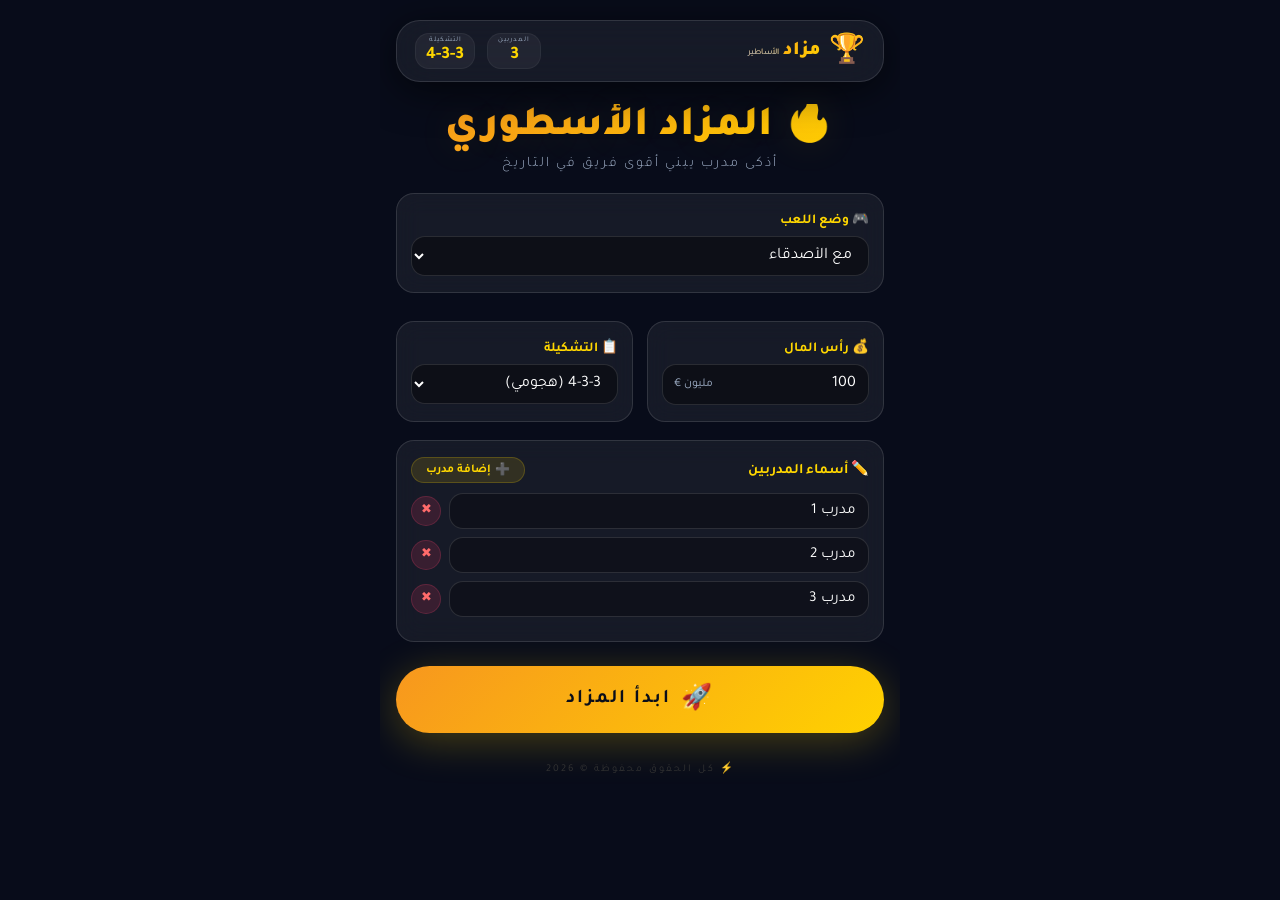
<file: index.html>
<!DOCTYPE html>
<html dir="rtl" lang="ar">
<head>
    <meta charset="UTF-8">
    <meta name="viewport" content="width=device-width, initial-scale=1.0, maximum-scale=1.0, user-scalable=no">
    <title>مزاد الأساطير</title>
    <link rel="stylesheet" href="style.css">
</head>
<body>

    <!-- شاشة تحميل -->
    <div class="loading-screen" id="loadingScreen">
        <div class="loading-spinner"></div>
        <div class="loading-text">⚽ جاري التحميل...</div>
        <div style="color:#555;font-size:0.7em;margin-top:8px;letter-spacing:2px;">مزاد الأساطير</div>
    </div>

    <!-- خلفية -->
    <div class="stars" id="stars"></div>
    <div class="football-bg">⚽</div>

    <div class="setup-container" id="setupScreen">
        <!-- الشريط العلوي -->
        <div class="top-bar">
            <div class="logo">
                <span class="icon">🏆</span>
                <span class="gold-text">مزاد<span class="sub-text">الأساطير</span></span>
            </div>
            <div class="top-stats">
                <div class="stat-item">
                    <div class="label">المدربين</div>
                    <div class="value" id="displayCount">0</div>
                </div>
                <div class="stat-item">
                    <div class="label">التشكيلة</div>
                    <div class="value" id="displayFormation">4-3-3</div>
                </div>
            </div>
        </div>

        <!-- العنوان -->
        <div class="header-section">
            <h1 class="main-title">🔥 المزاد الأسطوري</h1>
            <p class="main-subtitle">أذكى مدرب يبني أقوى فريق في التاريخ</p>
        </div>

        <!-- وضع اللعب -->
        <div class="setup-group" style="margin-bottom:10px;">
            <label>🎮 وضع اللعب</label>
            <select id="gameMode" onchange="toggleGameMode()">
                <option value="local">مع الأصدقاء </option>
                <option value="ai">) ضد الكمبيوتر </option>
                <option value="online">🎮 أونلاين </option>
            </select>
        </div>

        <!-- الإعدادات الأساسية -->
        <div class="setup-grid">
            <div class="setup-group">
                <label>💰 رأس المال</label>
                <div class="input-wrapper">
                    <input type="number" id="budget" value="100" min="50" max="500">
                    <span class="input-suffix">مليون €</span>
                </div>
            </div>
            <div class="setup-group">
                <label>📋 التشكيلة</label>
                <select id="formation" onchange="updateDisplay()">
                    <option value="4-3-3">4-3-3 (هجومي)</option>
                    <option value="4-4-2">4-4-2 (متوازن)</option>
                    <option value="3-5-2">3-5-2 (دفاعي)</option>
                </select>
            </div>
        </div>

        <!-- المدربين -->
        <div class="coaches-section">
            <div class="coaches-header">
                <label>✏️ أسماء المدربين</label>
                <button type="button" class="btn-add-coach" id="addCoachBtn" onclick="addCoach()">
                    <span>➕</span> إضافة مدرب
                </button>
            </div>
            <div id="coachNamesContainer">
                <!-- سيتم إضافة المدربين ديناميكياً -->
            </div>
            <div id="coachWarning" style="color:#ff6b6b;font-size:0.8em;margin-top:8px;display:none;">
                ⚠️ يجب إضافة مدربين على الأقل
            </div>
            <div id="onlineInfo" style="color:#00cec9;font-size:0.8em;margin-top:8px;display:none;background:rgba(0,206,201,0.08);padding:8px 12px;border-radius:10px;border:1px solid rgba(0,206,201,0.2);">
                🌐 وضع أونلاين : أنت + 3 مدربين <br>
                <span style="font-size:0.8em;color:#888;">🟢 سهل | 🟡 متوسط | 🔴 صعب</span>
            </div>
        </div>

        <!-- زر البداية -->
        <button class="btn-start" onclick="startGame()">
            <span class="btn-icon">🚀</span> ابدأ المزاد
        </button>

        <!-- تذييل -->
        <div class="footer">
            ⚡ كل الحقوق محفوظة © 2026
        </div>
    </div>

    <script>
        // ===== إدارة المدربين =====
        let coachNames = [];

        function toggleGameMode() {
            const mode = document.getElementById('gameMode').value;
            const addBtn = document.getElementById('addCoachBtn');
            const onlineInfo = document.getElementById('onlineInfo');
            const warning = document.getElementById('coachWarning');
            
            if (mode === 'online') {
                addBtn.style.display = 'none';
                onlineInfo.style.display = 'block';
                
                // في وضع أونلاين: المدرب الأول فقط قابل للتغيير
                const playerName = coachNames.length > 0 ? coachNames[0] : 'أنت';
                coachNames = [
                    playerName,
                    'مدرب 2',
                    'مدرب 3',
                    'مدرب 4'
                ];
                renderCoachInputs();
                warning.style.display = 'none';
            } else {
                addBtn.style.display = 'inline-block';
                onlineInfo.style.display = 'none';
                
                if (mode === 'ai') {
                    while (coachNames.length < 2) {
                        coachNames.push(`مدرب ${coachNames.length+1}`);
                    }
                    if (coachNames.length > 2) {
                        coachNames = coachNames.slice(0, 2);
                    }
                } else {
                    if (coachNames.length < 2) {
                        coachNames = ['مدرب 1', 'مدرب 2', 'مدرب 3'];
                    }
                }
                renderCoachInputs();
            }
            updateDisplay();
        }

        function loadSavedCoachNames() {
            const saved = localStorage.getItem('savedCoachNames');
            if (saved) {
                try {
                    const names = JSON.parse(saved);
                    if (Array.isArray(names) && names.length > 0) {
                        coachNames = names;
                        return true;
                    }
                } catch(e) {}
            }
            coachNames = ['مدرب 1', 'مدرب 2', 'مدرب 3'];
            return false;
        }

        function saveCoachNames() {
            const names = coachNames.filter(n => n.trim() !== '');
            if (names.length > 0) {
                localStorage.setItem('savedCoachNames', JSON.stringify(names));
            }
        }

        function renderCoachInputs() {
            const container = document.getElementById('coachNamesContainer');
            container.innerHTML = '';
            const mode = document.getElementById('gameMode').value;
            const isOnline = mode === 'online';
            const isAI = mode === 'ai';
            
            coachNames.forEach((name, index) => {
                const div = document.createElement('div');
                div.className = 'coach-input-row';
                
                const input = document.createElement('input');
                input.type = 'text';
                input.value = name;
                input.placeholder = `المدرب ${index+1}`;
                
                // في وضع أونلاين: المدرب الأول فقط قابل للتعديل
                if (isOnline) {
                    if (index === 0) {
                        // المدرب الأول (اللاعب) - قابل للتعديل
                        input.disabled = false;
                        input.style.opacity = '1';
                        input.style.cursor = 'text';
                        input.addEventListener('input', (e) => {
                            coachNames[0] = e.target.value;
                            saveCoachNames();
                        });
                    } else {
                        // باقي المدربين (كمبيوتر) - مقفولين
                        input.disabled = true;
                        input.style.opacity = '0.7';
                        input.style.cursor = 'default';
                    }
                } else {
                    input.disabled = false;
                    input.style.opacity = '1';
                    input.style.cursor = 'text';
                    input.addEventListener('input', (e) => {
                        coachNames[index] = e.target.value;
                        saveCoachNames();
                    });
                }
                
                const removeBtn = document.createElement('button');
                removeBtn.type = 'button';
                removeBtn.className = 'btn-remove-coach';
                removeBtn.textContent = '✖';
                if (isOnline || isAI) {
                    removeBtn.style.display = 'none';
                } else {
                    removeBtn.onclick = () => {
                        if (coachNames.length <= 2) {
                            alert('يجب أن يكون هناك مدربان على الأقل');
                            return;
                        }
                        coachNames.splice(index, 1);
                        saveCoachNames();
                        renderCoachInputs();
                        updateDisplay();
                    };
                }
                
                div.appendChild(input);
                div.appendChild(removeBtn);
                container.appendChild(div);
            });
            updateDisplay();
        }

        function addCoach() {
            const mode = document.getElementById('gameMode').value;
            const maxCoaches = mode === 'ai' ? 2 : 4;
            
            if (coachNames.length >= maxCoaches) {
                alert(`⚠️ الحد الأقصى ${maxCoaches} مدربين`);
                return;
            }
            
            const newIndex = coachNames.length + 1;
            let newName = `مدرب ${newIndex}`;
            let counter = newIndex;
            while (coachNames.includes(newName)) {
                counter++;
                newName = `مدرب ${counter}`;
            }
            coachNames.push(newName);
            saveCoachNames();
            renderCoachInputs();
        }

        function updateDisplay() {
            document.getElementById('displayCount').textContent = coachNames.length;
            const form = document.getElementById('formation').value;
            document.getElementById('displayFormation').textContent = form;
            
            const warning = document.getElementById('coachWarning');
            const mode = document.getElementById('gameMode').value;
            
            if (mode === 'online') {
                warning.style.display = 'none';
                return;
            }
            
            if (coachNames.length < 2) {
                warning.style.display = 'block';
                warning.textContent = `⚠️ يجب إضافة ${2 - coachNames.length} مدربين على الأقل`;
            } else {
                warning.style.display = 'none';
            }
        }

        window.startGame = function() {
            const mode = document.getElementById('gameMode').value;
            let names = coachNames.filter(n => n.trim() !== '');
            
            if (mode !== 'online' && names.length < 2) {
                alert('⚠️ يجب إضافة مدربين على الأقل (2 مدربين)');
                return;
            }
            
            if (mode === 'online') {
                // التأكد من وجود اسم للاعب
                const playerName = names.length > 0 && names[0].trim() !== '' ? names[0] : 'أنت';
                coachNames = [
                    playerName,
                    'مدرب 1',
                    'مدرب 2',
                    'مدرب 3'
                ];
                renderCoachInputs();
                names = coachNames;
            }
            
            saveCoachNames();
            localStorage.setItem('tempCoachNames', JSON.stringify(names));
            localStorage.setItem('gameMode', mode);
            
            if (typeof window.startGameOriginal === 'function') {
                window.startGameOriginal();
            } else {
                alert('حدث خطأ، يرجى تحديث الصفحة');
            }
        };

        function createStars() {
            const container = document.getElementById('stars');
            for (let i = 0; i < 80; i++) {
                const star = document.createElement('div');
                star.className = 'star';
                star.style.left = Math.random() * 100 + '%';
                star.style.top = Math.random() * 100 + '%';
                star.style.setProperty('--duration', (2 + Math.random() * 4) + 's');
                star.style.width = (1 + Math.random() * 3) + 'px';
                star.style.height = star.style.width;
                container.appendChild(star);
            }
        }
        createStars();

        setTimeout(() => {
            document.getElementById('loadingScreen').classList.add('hidden');
        }, 800);

        loadSavedCoachNames();
        renderCoachInputs();
        
        const defaultMode = document.getElementById('gameMode').value;
        if (defaultMode === 'online') {
            toggleGameMode();
        }
        
        window.addCoach = addCoach;
        window.toggleGameMode = toggleGameMode;
        window.renderCoachInputs = renderCoachInputs;
    </script>

    <script src="players.js"></script>
    <script src="script.js"></script>
</body>
</html>
</file>
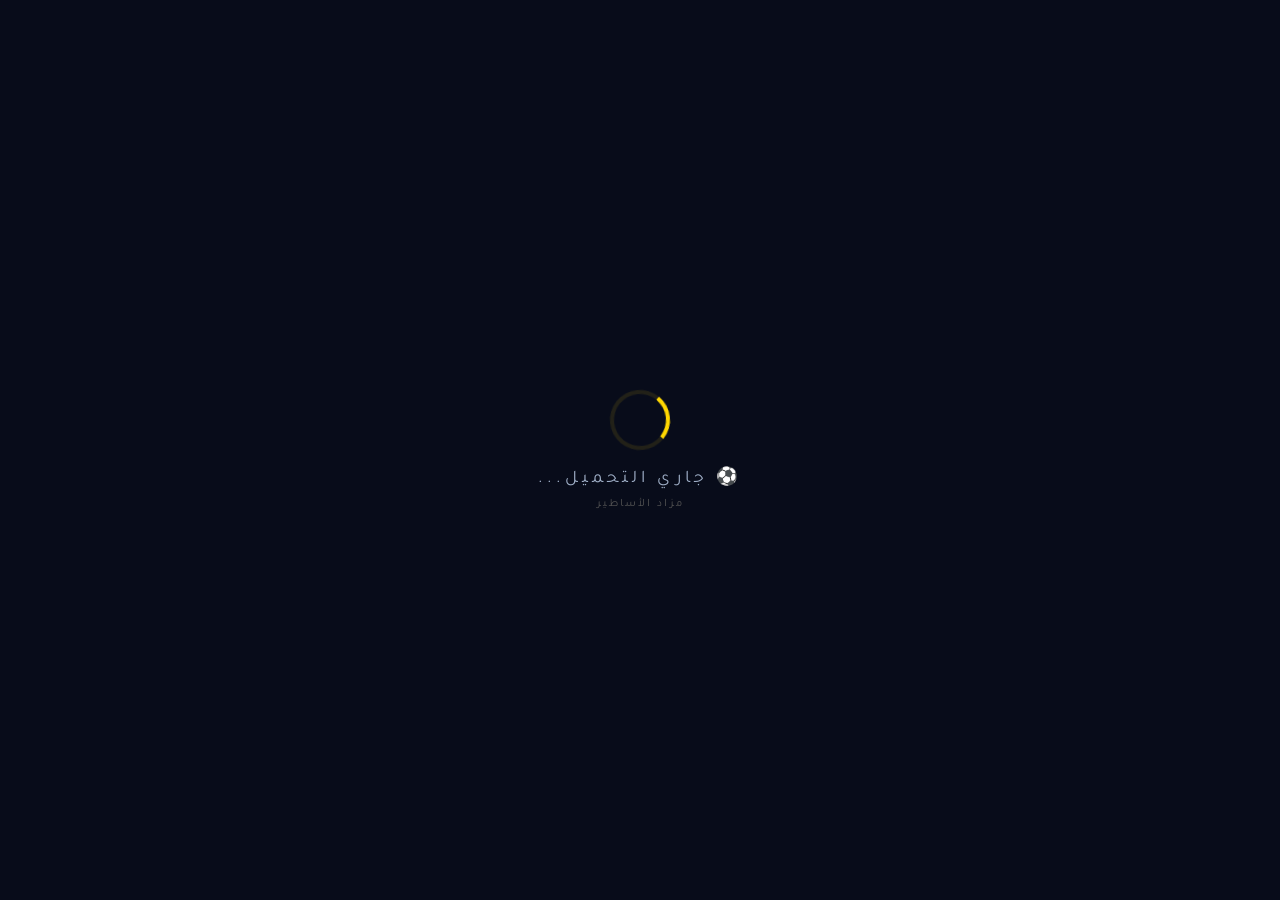
<file: auction.html>
<!DOCTYPE html>
<html dir="rtl" lang="ar">
<head>
    <meta charset="UTF-8">
    <meta name="viewport" content="width=device-width, initial-scale=1.0, maximum-scale=1.0, user-scalable=no">
    <title>مزاد الأساطير - المزاد</title>
    <link rel="stylesheet" href="style.css">
</head>
<body>

    <div class="stars" id="stars"></div>
    <div class="football-bg">⚽</div>

    <!-- الشريط العلوي -->
    <div class="top-bar" id="topBar">
        <div class="logo">
            <span class="icon">⚡</span>
            <span class="gold-text">المزاد</span>
        </div>
        <div class="top-stats">
            <div class="stat-item">
                <div class="label">الجولة</div>
                <div class="value" id="roundInfo">1 / 50</div>
            </div>
            <div class="stat-item">
                <div class="label">💰 رصيدك</div>
                <div class="value" id="myBudget">--</div>
            </div>
        </div>
    </div>

    <!-- بطاقة اللاعب في النص -->
    <div class="player-card-3d" id="playerCard">
        <div class="glow-effect"></div>
        <div class="card-content">
            <div class="player-image-container">
                <img id="playerImage" src="images/default.png" alt="لاعب" class="player-image">
                <span class="legend-badge" id="legendBadge">⭐ أسطورة</span>
            </div>
            <div class="player-info">
                <h2 id="playerName">رونالدو</h2>
                <p id="playerPosition">هجوم</p>
                <div class="player-stats">
                    <span>⚔️ <strong id="pAttack">98</strong></span>
                    <span>🛡️ <strong id="pDefense">45</strong></span>
                    <span>💨 <strong id="pSpeed">92</strong></span>
                </div>
                <div style="margin-top:8px;font-size:1.1em;background:rgba(255,215,0,0.1);padding:4px 12px;border-radius:12px;display:inline-block;border:1px solid rgba(255,215,0,0.2);">
                    <span style="color:var(--text-secondary);">المستوى: </span>
                    <strong id="pRating" class="text-gold" style="font-size:1.4em;">99</strong>
                </div>
            </div>
        </div>
        <div class="bid-info">
            <span>المزايدة الحالية: </span>
            <span class="current-bid" id="currentBid">5</span>
            <span> مليون</span>
            <span id="currentBidder" class="bidder-name">(لا يوجد)</span>
        </div>
    </div>

    <!-- أزرار المنتصف -->
    <div class="center-actions">
        <button class="btn btn-success btn-sm" id="nextBtn" style="display:none;" onclick="nextPlayer()">
            ▶️ التالي
        </button>
        <button class="btn btn-gold-outline btn-sm" onclick="window.location.href='index.html'">
            🔙 رجوع
        </button>
    </div>

    <!-- لوحات المدربين (الزوايا) -->
    <div class="coach-panels" id="coachPanels"></div>

    <script src="players.js"></script>
    <script src="script.js"></script>
    <script>
        function createStars() {
            const container = document.getElementById('stars');
            for (let i = 0; i < 60; i++) {
                const star = document.createElement('div');
                star.className = 'star';
                star.style.left = Math.random() * 100 + '%';
                star.style.top = Math.random() * 100 + '%';
                star.style.setProperty('--duration', (2 + Math.random() * 4) + 's');
                star.style.width = (1 + Math.random() * 3) + 'px';
                star.style.height = star.style.width;
                container.appendChild(star);
            }
        }
        createStars();
    </script>
</body>
</html>
</file>
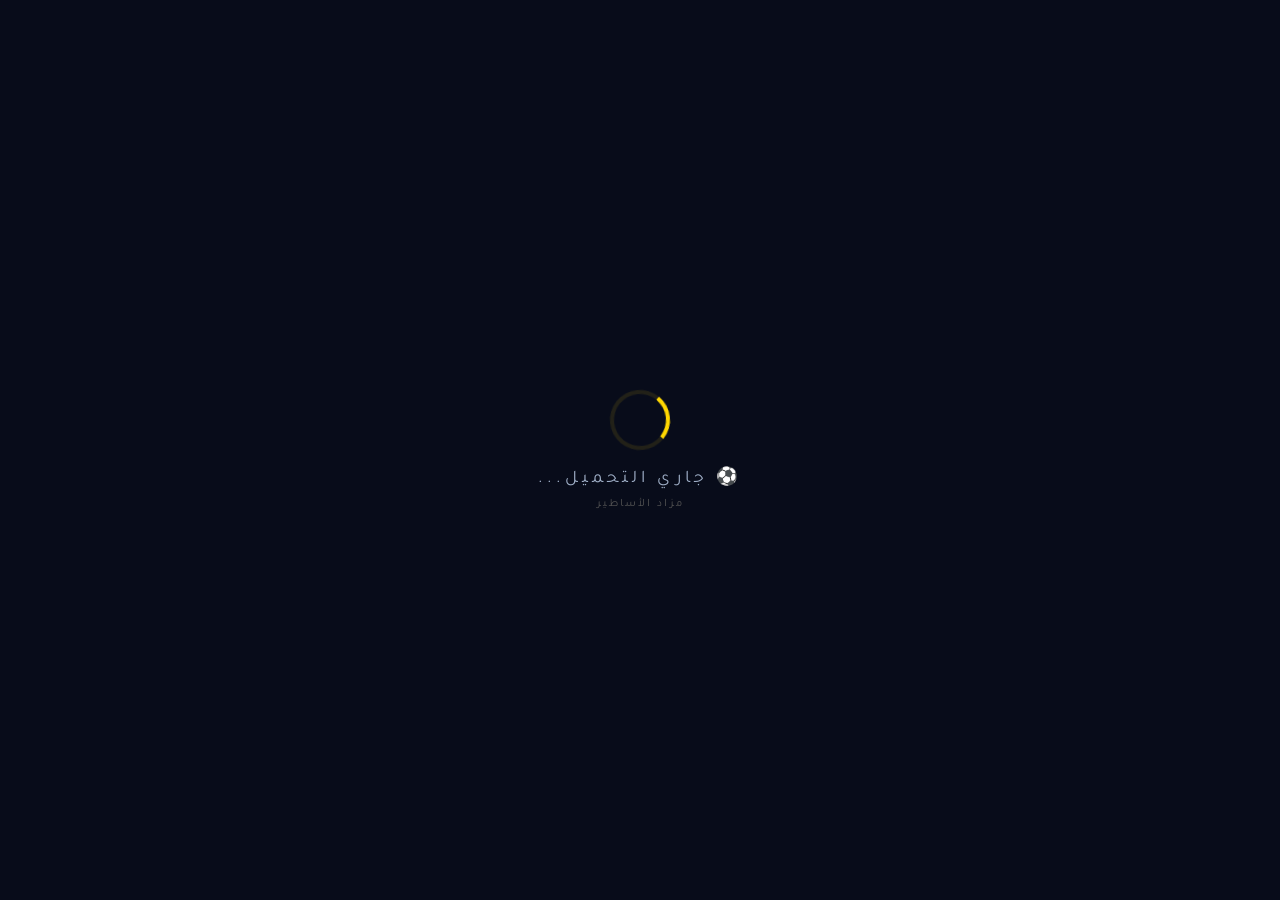
<file: result.html>
<!DOCTYPE html>
<html dir="rtl" lang="ar">
<head>
    <meta charset="UTF-8">
    <meta name="viewport" content="width=device-width, initial-scale=1.0, maximum-scale=1.0, user-scalable=no">
    <title>مزاد الأساطير - النتيجة</title>
    <link rel="stylesheet" href="style.css">
</head>
<body>

    <div class="stars" id="stars"></div>
    <div class="football-bg">⚽</div>

    <div class="result-container" id="resultScreen">
        <div class="top-bar">
            <div class="logo">
                <span class="icon">🏆</span>
                <span class="gold-text">النتيجة</span>
            </div>
            <div class="top-stats">
                <div class="stat-item">
                    <div class="label">🏆 التشكيلة الأقوى</div>
                    <div class="value" id="winnerName" style="font-size:1.2em;">---</div>
                </div>
            </div>
        </div>

        <h1 class="main-title" style="font-size:2.2em;">🏆 النتيجة النهائية</h1>
        <p class="main-subtitle" id="winnerAnnounce" style="font-size:1.3em;color:var(--gold);">
            🏆 التشكيلة الأقوى: ---
        </p>

        <div class="result-grid" id="resultGrid"></div>

        <div class="result-actions">
            <button class="btn btn-primary" onclick="window.location.href='index.html'">🔄 لعبة جديدة</button>
            <button class="btn btn-gold-outline" onclick="window.location.href='index.html'">⚙️ إعدادات</button>
        </div>
    </div>

    <script src="players.js"></script>
    <script src="script.js"></script>
    <script>
        function createStars() {
            const container = document.getElementById('stars');
            for (let i = 0; i < 60; i++) {
                const star = document.createElement('div');
                star.className = 'star';
                star.style.left = Math.random() * 100 + '%';
                star.style.top = Math.random() * 100 + '%';
                star.style.setProperty('--duration', (2 + Math.random() * 4) + 's');
                star.style.width = (1 + Math.random() * 3) + 'px';
                star.style.height = star.style.width;
                container.appendChild(star);
            }
        }
        createStars();
    </script>
</body>
</html>
</file>
<file: style.css>
@import url('https://fonts.googleapis.com/css2?family=Tajawal:wght@300;400;700;900&display=swap');

* {
    margin: 0;
    padding: 0;
    box-sizing: border-box;
}

:root {
    --gold: #ffd700;
    --gold-dark: #c9a800;
    --gold-gradient: linear-gradient(135deg, #f7971e, #ffd200);
    --dark-bg: #080c1a;
    --card-bg: rgba(255, 255, 255, 0.06);
    --glass-border: rgba(255, 255, 255, 0.12);
    --shadow-glow: 0 8px 40px rgba(0, 0, 0, 0.6);
    --text-primary: #ffffff;
    --text-secondary: #a0b0c8;
    --radius: 24px;
    --transition: 0.3s cubic-bezier(0.23, 1, 0.32, 1);
}

html, body {
    font-family: 'Tajawal', sans-serif;
    background: var(--dark-bg);
    color: var(--text-primary);
    min-height: 100vh;
    overflow: auto !important;
    height: auto !important;
}

body::before {
    content: '';
    position: fixed;
    top: 0;
    left: 0;
    right: 0;
    bottom: 0;
    z-index: -2;
    background: 
        radial-gradient(ellipse at 20% 50%, rgba(255, 215, 0, 0.06) 0%, transparent 60%),
        radial-gradient(ellipse at 80% 20%, rgba(255, 215, 0, 0.04) 0%, transparent 50%),
        radial-gradient(ellipse at 50% 80%, rgba(255, 215, 0, 0.02) 0%, transparent 40%),
        #080c1a;
}

.stars {
    position: fixed;
    top: 0;
    left: 0;
    width: 100%;
    height: 100%;
    z-index: -1;
    pointer-events: none;
    overflow: hidden;
}

.star {
    position: absolute;
    background: white;
    border-radius: 50%;
    animation: twinkle var(--duration) ease-in-out infinite alternate;
}

@keyframes twinkle {
    0% { opacity: 0.1; transform: scale(0.8); }
    100% { opacity: 1; transform: scale(1.3); }
}

.football-bg {
    position: fixed;
    right: -120px;
    bottom: -120px;
    font-size: 400px;
    opacity: 0.04;
    z-index: -1;
    animation: rotateBall 80s linear infinite;
    pointer-events: none;
}

@keyframes rotateBall {
    0% { transform: rotate(0deg) scale(1); }
    50% { transform: rotate(180deg) scale(1.05); }
    100% { transform: rotate(360deg) scale(1); }
}

/* ============================================
   شاشة التحميل
============================================ */
.loading-screen {
    position: fixed;
    top: 0;
    left: 0;
    right: 0;
    bottom: 0;
    background: #080c1a;
    display: flex;
    flex-direction: column;
    align-items: center;
    justify-content: center;
    z-index: 9999;
    transition: opacity 0.8s ease;
}

.loading-screen.hidden {
    opacity: 0;
    pointer-events: none;
}

.loading-spinner {
    width: 60px;
    height: 60px;
    border-radius: 50%;
    border: 4px solid rgba(255, 215, 0, 0.1);
    border-top-color: var(--gold);
    animation: spin 1s linear infinite;
    margin-bottom: 16px;
}

@keyframes spin {
    0% { transform: rotate(0deg); }
    100% { transform: rotate(360deg); }
}

.loading-text {
    color: var(--text-secondary);
    font-size: 1.1em;
    letter-spacing: 4px;
}

/* ============================================
   شاشة الإعدادات
============================================ */
.setup-container {
    max-width: 520px;
    margin: 0 auto;
    padding: 20px 16px 30px;
    min-height: 100vh;
    display: flex;
    flex-direction: column;
    gap: 18px;
    overflow-y: auto;
    -webkit-overflow-scrolling: touch;
}

.top-bar {
    display: flex;
    justify-content: space-between;
    align-items: center;
    padding: 10px 18px;
    background: var(--card-bg);
    backdrop-filter: blur(20px);
    border-radius: var(--radius);
    border: 1px solid var(--glass-border);
    box-shadow: var(--shadow-glow);
}

.logo {
    display: flex;
    align-items: center;
    gap: 8px;
    font-size: 1.2em;
    font-weight: 900;
}

.logo .icon {
    font-size: 1.5em;
    animation: bounceBall 2.5s ease-in-out infinite;
}

@keyframes bounceBall {
    0%, 100% { transform: translateY(0) rotate(0deg); }
    50% { transform: translateY(-6px) rotate(12deg); }
}

.logo .gold-text {
    background: var(--gold-gradient);
    -webkit-background-clip: text;
    -webkit-text-fill-color: transparent;
    background-clip: text;
}

.logo .sub-text {
    font-size: 0.45em;
    -webkit-text-fill-color: var(--text-secondary);
    font-weight: 400;
    margin-right: 4px;
}

.top-stats {
    display: flex;
    gap: 12px;
}

.stat-item {
    text-align: center;
    padding: 2px 10px;
    background: rgba(255, 255, 255, 0.05);
    border-radius: 14px;
    border: 1px solid rgba(255, 255, 255, 0.05);
}

.stat-item .label {
    font-size: 0.45em;
    color: var(--text-secondary);
    text-transform: uppercase;
    letter-spacing: 1px;
}

.stat-item .value {
    font-size: 1.1em;
    font-weight: 700;
    color: var(--gold);
}

.header-section {
    text-align: center;
    margin: 4px 0 2px;
}

.main-title {
    font-size: 2.6em;
    font-weight: 900;
    background: var(--gold-gradient);
    -webkit-background-clip: text;
    -webkit-text-fill-color: transparent;
    background-clip: text;
    line-height: 1.2;
    text-shadow: 0 0 40px rgba(255, 215, 0, 0.1);
}

.main-subtitle {
    color: var(--text-secondary);
    font-size: 0.9em;
    letter-spacing: 2px;
    margin-top: 2px;
    font-weight: 300;
}

.setup-grid {
    display: grid;
    grid-template-columns: 1fr 1fr;
    gap: 14px;
}

.setup-group {
    background: var(--card-bg);
    backdrop-filter: blur(12px);
    padding: 16px 14px;
    border-radius: 18px;
    border: 1px solid var(--glass-border);
    transition: var(--transition);
}

.setup-group:hover {
    border-color: rgba(255, 215, 0, 0.2);
    box-shadow: 0 8px 30px rgba(0, 0, 0, 0.3);
}

.setup-group label {
    display: block;
    font-weight: 700;
    color: var(--gold);
    font-size: 0.85em;
    margin-bottom: 6px;
}

.setup-group .input-wrapper {
    position: relative;
}

.setup-group input,
.setup-group select {
    width: 100%;
    padding: 10px 12px;
    border-radius: 14px;
    border: 1px solid var(--glass-border);
    background: rgba(0, 0, 0, 0.4);
    color: white;
    font-size: 1em;
    font-family: 'Tajawal', sans-serif;
    transition: var(--transition);
    outline: none;
}

.setup-group input:focus,
.setup-group select:focus {
    border-color: var(--gold);
    box-shadow: 0 0 30px rgba(255, 215, 0, 0.08);
    background: rgba(0, 0, 0, 0.6);
}

.setup-group .input-suffix {
    position: absolute;
    left: 12px;
    top: 50%;
    transform: translateY(-50%);
    color: var(--text-secondary);
    font-size: 0.75em;
    pointer-events: none;
}

.coaches-section {
    background: var(--card-bg);
    backdrop-filter: blur(12px);
    padding: 16px 14px;
    border-radius: 18px;
    border: 1px solid var(--glass-border);
}

.coaches-header {
    display: flex;
    justify-content: space-between;
    align-items: center;
    margin-bottom: 10px;
}

.coaches-header label {
    font-weight: 700;
    color: var(--gold);
    font-size: 0.9em;
}

.btn-add-coach {
    background: rgba(255, 215, 0, 0.12);
    color: var(--gold);
    border: 1px solid rgba(255, 215, 0, 0.2);
    padding: 4px 14px;
    border-radius: 30px;
    font-size: 0.75em;
    font-weight: 700;
    cursor: pointer;
    transition: var(--transition);
    display: flex;
    align-items: center;
    gap: 4px;
    font-family: 'Tajawal', sans-serif;
}

.btn-add-coach:hover {
    background: rgba(255, 215, 0, 0.2);
    transform: scale(1.03);
}

.coach-input-row {
    display: flex;
    align-items: center;
    gap: 8px;
    margin-bottom: 8px;
}

.coach-input-row input {
    flex: 1;
    padding: 8px 12px;
    border-radius: 14px;
    border: 1px solid var(--glass-border);
    background: rgba(0, 0, 0, 0.3);
    color: white;
    font-size: 0.95em;
    font-family: 'Tajawal', sans-serif;
    transition: var(--transition);
    outline: none;
}

.coach-input-row input:focus {
    border-color: var(--gold);
    box-shadow: 0 0 20px rgba(255, 215, 0, 0.06);
}

.btn-remove-coach {
    background: rgba(255, 65, 108, 0.15);
    color: #ff6b6b;
    border: 1px solid rgba(255, 65, 108, 0.2);
    width: 30px;
    height: 30px;
    border-radius: 50%;
    font-size: 0.8em;
    cursor: pointer;
    transition: var(--transition);
    display: flex;
    align-items: center;
    justify-content: center;
    font-family: 'Tajawal', sans-serif;
    flex-shrink: 0;
}

.btn-remove-coach:hover {
    background: rgba(255, 65, 108, 0.25);
    transform: scale(1.1);
}

.btn-start {
    background: var(--gold-gradient);
    border: none;
    border-radius: 60px;
    padding: 16px 20px;
    font-size: 1.2em;
    font-weight: 700;
    color: #0a0e1a;
    cursor: pointer;
    transition: var(--transition);
    box-shadow: 0 8px 40px rgba(255, 215, 0, 0.25);
    display: flex;
    align-items: center;
    justify-content: center;
    gap: 10px;
    font-family: 'Tajawal', sans-serif;
    letter-spacing: 2px;
    margin-top: 6px;
}

.btn-start:hover {
    transform: translateY(-3px) scale(1.02);
    box-shadow: 0 12px 60px rgba(255, 215, 0, 0.4);
}

.btn-start:active {
    transform: scale(0.97);
}

.btn-start .btn-icon {
    font-size: 1.3em;
}

.footer {
    text-align: center;
    color: #333;
    font-size: 0.65em;
    letter-spacing: 2px;
    margin-top: 10px;
}

/* ============================================
   شاشة المزاد
============================================ */
#topBar {
    position: fixed;
    top: 12px;
    left: 50%;
    transform: translateX(-50%);
    width: 92%;
    max-width: 600px;
    z-index: 100;
    display: flex;
    justify-content: space-between;
    align-items: center;
    padding: 8px 16px;
    background: rgba(10, 14, 26, 0.85);
    backdrop-filter: blur(20px);
    border-radius: 20px;
    border: 1px solid var(--glass-border);
    box-shadow: 0 8px 32px rgba(0, 0, 0, 0.6);
}

.player-card-3d {
    position: fixed;
    top: 50%;
    left: 50%;
    transform: translate(-50%, -50%);
    width: 88%;
    max-width: 400px;
    z-index: 10;
    background: rgba(10, 14, 26, 0.85);
    backdrop-filter: blur(20px);
    border-radius: 28px;
    border: 1px solid rgba(255, 215, 0, 0.2);
    padding: 16px 16px 12px;
    box-shadow: 0 20px 60px rgba(0, 0, 0, 0.8), 0 0 40px rgba(255, 215, 0, 0.05);
    text-align: center;
}

.player-card-3d .glow-effect {
    position: absolute;
    top: -50%;
    left: -50%;
    width: 200%;
    height: 200%;
    background: radial-gradient(circle at 30% 40%, rgba(255, 215, 0, 0.05), transparent 60%);
    pointer-events: none;
    animation: glowMove 8s ease-in-out infinite alternate;
}

@keyframes glowMove {
    0% { transform: translate(0, 0); }
    100% { transform: translate(20%, 20%); }
}

.card-content {
    display: flex;
    align-items: center;
    gap: 12px;
    justify-content: center;
    flex-wrap: wrap;
}

.player-image-container {
    position: relative;
    width: 80px;
    height: 80px;
    flex-shrink: 0;
}

.player-image {
    width: 100%;
    height: 100%;
    border-radius: 50%;
    object-fit: cover;
    border: 3px solid var(--gold);
    box-shadow: 0 0 30px rgba(255, 215, 0, 0.2);
    background: #1a1a3e;
}

.legend-badge {
    position: absolute;
    top: -6px;
    right: -6px;
    background: var(--gold-gradient);
    color: #0a0e1a;
    padding: 2px 8px;
    border-radius: 30px;
    font-weight: 700;
    font-size: 0.55em;
    box-shadow: 0 4px 15px rgba(255, 215, 0, 0.3);
}

.player-info { flex: 1; min-width: 100px; }
.player-info h2 { font-size: 1.3em; margin: 0; }
.player-info p { 
    color: var(--text-secondary); 
    font-size: 1em; 
    margin: 4px 0;
    font-weight: 700;
    background: rgba(255, 215, 0, 0.08);
    padding: 4px 12px;
    border-radius: 20px;
    display: inline-block;
    border: 1px solid rgba(255, 215, 0, 0.15);
}

.player-stats {
    display: flex;
    justify-content: center;
    gap: 8px;
    margin: 4px 0;
}
.player-stats span {
    background: rgba(255,255,255,0.06);
    padding: 2px 10px;
    border-radius: 10px;
    font-size: 0.7em;
    border: 1px solid rgba(255,255,255,0.05);
}
.player-power { font-size: 0.95em; margin-top: 2px; }
.text-gold { color: var(--gold); }

.bid-info {
    margin-top: 8px;
    padding: 6px 10px;
    background: rgba(0, 0, 0, 0.3);
    border-radius: 14px;
    font-size: 0.8em;
    border: 1px solid rgba(255, 215, 0, 0.08);
}
.bid-info .current-bid {
    font-size: 1.4em;
    font-weight: 900;
    color: var(--gold);
}
.bid-info .bidder-name {
    color: #2ecc71;
    font-weight: 700;
}

/* ============================================
   أزرار المنتصف
============================================ */
.center-actions {
    position: fixed;
    bottom: 50%;
    left: 50%;
    transform: translate(-50%, calc(50% + 150px));
    z-index: 15;
    display: flex;
    gap: 12px;
    flex-wrap: wrap;
    justify-content: center;
}

.btn {
    padding: 8px 18px;
    border: none;
    border-radius: 40px;
    font-size: 0.75em;
    font-weight: 700;
    font-family: 'Tajawal', sans-serif;
    cursor: pointer;
    transition: var(--transition);
    text-transform: uppercase;
    letter-spacing: 1px;
    box-shadow: 0 4px 15px rgba(0,0,0,0.3);
}
.btn-sm { padding: 5px 14px; font-size: 0.65em; }
.btn-success { background: linear-gradient(135deg, #00b894, #00cec9); color: white; box-shadow: 0 4px 20px rgba(0,206,201,0.3); }
.btn-success:hover { transform: scale(1.05); }
.btn-gold-outline { background: transparent; color: var(--gold); border: 2px solid var(--gold); }
.btn-gold-outline:hover { background: var(--gold-gradient); color: #0a0e1a; border-color: transparent; }
.btn-primary { background: var(--gold-gradient); color: #0a0e1a; box-shadow: 0 4px 20px rgba(255,215,0,0.3); }
.btn-primary:hover { transform: scale(1.05); }

/* ============================================
   لوحات المدربين
============================================ */
.coach-panels {
    position: fixed;
    top: 0;
    left: 0;
    width: 100%;
    height: 100%;
    pointer-events: none;
    z-index: 20;
}

.coach-panel {
    position: fixed;
    pointer-events: auto;
    background: rgba(10, 14, 26, 0.92);
    backdrop-filter: blur(16px);
    border: 1px solid var(--glass-border);
    border-radius: 20px;
    padding: 14px 16px;
    box-shadow: 0 8px 32px rgba(0,0,0,0.7);
    transition: var(--transition);
    display: flex;
    flex-direction: column;
    gap: 8px;
    width: 220px;
    max-width: 50vw;
}

@media (max-width: 768px) {
    .coach-panel {
        width: 190px;
        max-width: 48vw;
        padding: 12px 14px;
    }
}

@media (max-width: 500px) {
    .coach-panel {
        width: 170px;
        max-width: 46vw;
        padding: 10px 12px;
    }
}

@media (max-width: 400px) {
    .coach-panel {
        width: 150px;
        max-width: 44vw;
        padding: 8px 10px;
    }
}

@media (max-width: 350px) {
    .coach-panel {
        width: 130px;
        max-width: 42vw;
        padding: 6px 8px;
    }
}

.coach-panel[data-index="0"] { bottom: 20px; right: 20px; }
.coach-panel[data-index="1"] { top: 80px; right: 20px; }
.coach-panel[data-index="2"] { bottom: 20px; left: 20px; }
.coach-panel[data-index="3"] { top: 80px; left: 20px; }

@media (max-width: 500px) {
    .coach-panel[data-index="0"] { bottom: 12px; right: 12px; }
    .coach-panel[data-index="1"] { top: 70px; right: 12px; }
    .coach-panel[data-index="2"] { bottom: 12px; left: 12px; }
    .coach-panel[data-index="3"] { top: 70px; left: 12px; }
}

.coach-panel[data-index="1"],
.coach-panel[data-index="3"] {
    transform: rotate(180deg);
    direction: ltr;
    text-align: left;
}

.coach-panel[data-index="1"] *,
.coach-panel[data-index="3"] * {
    transform: rotate(180deg);
}

.coach-panel[data-index="1"] .coach-buttons button,
.coach-panel[data-index="3"] .coach-buttons button {
    transform: rotate(180deg);
}

.coach-panel .coach-header {
    display: flex;
    justify-content: space-between;
    align-items: center;
    font-size: 0.95em;
    width: 100%;
    padding: 4px 0;
    border-bottom: 1px solid rgba(255, 215, 0, 0.1);
    margin-bottom: 6px;
}

.coach-panel .coach-name { 
    font-weight: 700;
    font-size: 1.1em;
    white-space: nowrap;
    overflow: hidden;
    text-overflow: ellipsis;
    flex: 1;
    color: #ffffff;
    text-shadow: 0 0 10px rgba(255, 215, 0, 0.1);
}

.coach-panel .coach-budget {
    color: var(--gold);
    font-weight: 900;
    flex-shrink: 0;
    background: rgba(255, 215, 0, 0.08);
    padding: 3px 10px;
    border-radius: 10px;
    border: 1px solid rgba(255, 215, 0, 0.1);
    font-size: 0.95em;
}

.coach-panel .coach-buttons {
    display: flex;
    gap: 8px;
    flex-wrap: wrap;
    margin: 6px 0;
    justify-content: flex-start;
    width: 100%;
}

.coach-panel .coach-buttons button {
    flex: 1;
    min-width: 48px;
    padding: 10px 10px;
    border: none;
    border-radius: 14px;
    font-weight: 700;
    font-size: 0.9em;
    cursor: pointer;
    transition: all 0.2s ease;
    color: white;
}

.coach-panel .coach-buttons button:hover { transform: scale(1.05); }
.coach-panel .coach-buttons button:active { transform: scale(0.95); }

@media (max-width: 768px) {
    .coach-panel .coach-buttons button {
        font-size: 0.8em;
        padding: 8px 8px;
        min-width: 40px;
    }
}

@media (max-width: 500px) {
    .coach-panel .coach-buttons button {
        font-size: 0.75em;
        padding: 7px 7px;
        min-width: 35px;
        border-radius: 10px;
    }
}

@media (max-width: 400px) {
    .coach-panel .coach-buttons button {
        font-size: 0.65em;
        padding: 6px 6px;
        min-width: 30px;
        border-radius: 8px;
    }
}

@media (max-width: 350px) {
    .coach-panel .coach-buttons button {
        font-size: 0.55em;
        padding: 4px 4px;
        min-width: 24px;
        border-radius: 6px;
    }
}

.coach-panel .end-btn {
    background: rgba(255, 215, 0, 0.25);
    color: var(--gold);
    border: 1px solid rgba(255, 215, 0, 0.3);
}
.coach-panel .end-btn:hover { background: rgba(255, 215, 0, 0.35); }
.coach-panel .end-btn.done {
    background: rgba(46, 204, 113, 0.25);
    color: #2ecc71;
    border-color: rgba(46, 204, 113, 0.3);
    cursor: default;
    opacity: 0.7;
}

.coach-panel .coach-players {
    display: flex;
    flex-wrap: wrap;
    gap: 4px;
    margin-top: 6px;
    max-height: 80px;
    overflow-y: auto;
    justify-content: flex-start;
    width: 100%;
    padding: 4px 2px;
    direction: rtl;
    scrollbar-width: thin;
    scrollbar-color: rgba(255, 215, 0, 0.3) transparent;
}

.coach-panel .coach-players::-webkit-scrollbar {
    width: 4px;
}

.coach-panel .coach-players::-webkit-scrollbar-track {
    background: rgba(255, 255, 255, 0.05);
    border-radius: 4px;
}

.coach-panel .coach-players::-webkit-scrollbar-thumb {
    background: var(--gold);
    border-radius: 4px;
}

@media (max-width: 768px) {
    .coach-panel .coach-players {
        max-height: 65px;
    }
}

@media (max-width: 500px) {
    .coach-panel .coach-players {
        max-height: 55px;
    }
}

@media (max-width: 400px) {
    .coach-panel .coach-players {
        max-height: 45px;
    }
}

@media (max-width: 350px) {
    .coach-panel .coach-players {
        max-height: 38px;
    }
}

.coach-panel .coach-players .player-tag {
    background: rgba(255,255,255,0.06);
    padding: 2px 8px;
    border-radius: 12px;
    font-size: 0.6em;
    border: 1px solid rgba(255,255,255,0.05);
    white-space: nowrap;
}

@media (max-width: 500px) {
    .coach-panel .coach-players .player-tag {
        font-size: 0.55em;
        padding: 1px 6px;
    }
}

@media (max-width: 400px) {
    .coach-panel .coach-players .player-tag {
        font-size: 0.5em;
        padding: 1px 5px;
    }
}

@media (max-width: 350px) {
    .coach-panel .coach-players .player-tag {
        font-size: 0.45em;
        padding: 1px 4px;
    }
}

.coach-panel.active-panel {
    border-color: var(--gold);
    box-shadow: 0 0 40px rgba(255, 215, 0, 0.15);
    background: rgba(255, 215, 0, 0.08);
}

/* ============================================
   شاشة النتيجة
============================================ */
.result-container {
    max-width: 600px;
    margin: 0 auto;
    padding: 80px 16px 30px;
    min-height: 100vh;
    display: flex;
    flex-direction: column;
    gap: 12px;
    overflow-y: auto;
    -webkit-overflow-scrolling: touch;
}

.result-grid {
    display: grid;
    grid-template-columns: 1fr 1fr;
    gap: 16px;
}

@media (max-width: 500px) {
    .result-grid {
        grid-template-columns: 1fr;
    }
}

.result-card {
    background: var(--card-bg);
    backdrop-filter: blur(12px);
    border-radius: 20px;
    padding: 16px;
    border: 1px solid var(--glass-border);
    transition: var(--transition);
    position: relative;
}

.result-card.winner {
    border-color: var(--gold);
    box-shadow: 0 0 40px rgba(255,215,0,0.12);
}

.result-card.winner::before {
    content: '👑';
    position: absolute;
    top: -5px;
    right: 10px;
    font-size: 2em;
    opacity: 0.2;
}

.result-card .power-score {
    font-size: 2.2em;
    font-weight: 900;
    text-align: center;
    padding: 8px;
    background: rgba(255,215,0,0.05);
    border-radius: 12px;
    margin: 6px 0;
    color: var(--gold);
}

.result-card .team-name {
    font-size: 1.1em;
    font-weight: 700;
}

.result-actions {
    display: flex;
    gap: 12px;
    justify-content: center;
    margin-top: 20px;
    flex-wrap: wrap;
}

.result-actions .btn {
    padding: 12px 28px;
    font-size: 0.9em;
}

.badge {
    display: inline-block;
    padding: 2px 8px;
    border-radius: 30px;
    font-size: 0.6em;
    font-weight: 700;
    background: rgba(255,255,255,0.06);
    border: 1px solid rgba(255,255,255,0.05);
    margin: 2px;
}

.badge-legend {
    background: rgba(255,215,0,0.12);
    border-color: rgba(255,215,0,0.2);
    color: var(--gold);
}

.badge-veryweak {
    background: rgba(255, 0, 0, 0.12);
    border-color: rgba(255, 0, 0, 0.2);
    color: #ff6b6b;
}

/* ============================================
   مربع حوار تغيير اللاعب
============================================ */
.change-player-dialog {
    animation: fadeIn 0.3s ease-out;
}

.change-player-dialog .btn {
    min-width: 120px;
}

.change-player-dialog .btn-success {
    background: linear-gradient(135deg, #00b894, #00cec9);
    color: white;
    border: none;
    border-radius: 40px;
    font-weight: 700;
    cursor: pointer;
    transition: all 0.3s ease;
    box-shadow: 0 4px 20px rgba(0,206,201,0.3);
}

.change-player-dialog .btn-success:hover {
    transform: scale(1.05);
    box-shadow: 0 6px 30px rgba(0,206,201,0.5);
}

.change-player-dialog .btn-gold-outline {
    background: transparent;
    color: var(--gold);
    border: 2px solid var(--gold);
    border-radius: 40px;
    font-weight: 700;
    cursor: pointer;
    transition: all 0.3s ease;
}

.change-player-dialog .btn-gold-outline:hover {
    background: var(--gold-gradient);
    color: #0a0e1a;
    border-color: transparent;
}

@keyframes fadeIn {
    0% { opacity: 0; transform: translate(-50%, -60%) scale(0.95); }
    100% { opacity: 1; transform: translate(-50%, -50%) scale(1); }
}

/* ============================================
   إشعارات
============================================ */
.notification-toast {
    position: fixed;
    bottom: 50%;
    left: 50%;
    transform: translate(-50%, 50%);
    background: rgba(0,0,0,0.9);
    backdrop-filter: blur(20px);
    padding: 12px 24px;
    border-radius: 16px;
    border: 1px solid var(--gold);
    color: white;
    font-size: 0.9em;
    z-index: 9999;
    box-shadow: 0 10px 40px rgba(0,0,0,0.6);
    animation: slideUp 0.5s ease-out;
    max-width: 90%;
    text-align: center;
    pointer-events: none;
}

@keyframes slideUp {
    0% { opacity: 0; transform: translate(-50%, 60%); }
    100% { opacity: 1; transform: translate(-50%, 50%); }
}

/* ============================================
   استجابة
============================================ */
@media (max-width: 992px) {
    .setup-grid { grid-template-columns: 1fr; gap: 10px; }
    .top-bar { flex-direction: column; gap: 10px; }
    .top-stats { justify-content: center; }
    .main-title { font-size: 2.2em; }
    .container { padding: 12px; }
    .player-card-3d { padding: 18px; }
    .player-image-container { width: 70px; height: 70px; }
}

@media (max-width: 600px) {
    .player-card-3d { padding: 12px; max-width: 92%; }
    .player-image-container { width: 60px; height: 60px; }
    .player-info h2 { font-size: 1.1em; }
    .player-info p { font-size: 0.8em; padding: 2px 8px; }
    .player-stats span { font-size: 0.6em; padding: 2px 6px; }
    #topBar { padding: 6px 12px; font-size: 0.7em; }
    .stat-item { padding: 1px 8px; }
    .current-bid { font-size: 1.2em; }
    .center-actions { transform: translate(-50%, calc(50% + 120px)); }
    .center-actions .btn { font-size: 0.6em; padding: 4px 12px; }
    .bid-info { font-size: 0.7em; }
    .main-title { font-size: 1.8em; }
    .main-subtitle { font-size: 0.75em; }
}

@media (max-width: 400px) {
    .player-card-3d { padding: 10px; }
    .player-image-container { width: 50px; height: 50px; }
    .player-info h2 { font-size: 1em; }
    .player-stats { gap: 4px; }
    .player-stats span { font-size: 0.55em; padding: 1px 5px; }
    .current-bid { font-size: 1em; }
    .bid-info .current-bid { font-size: 1.2em; }
}
</file>
